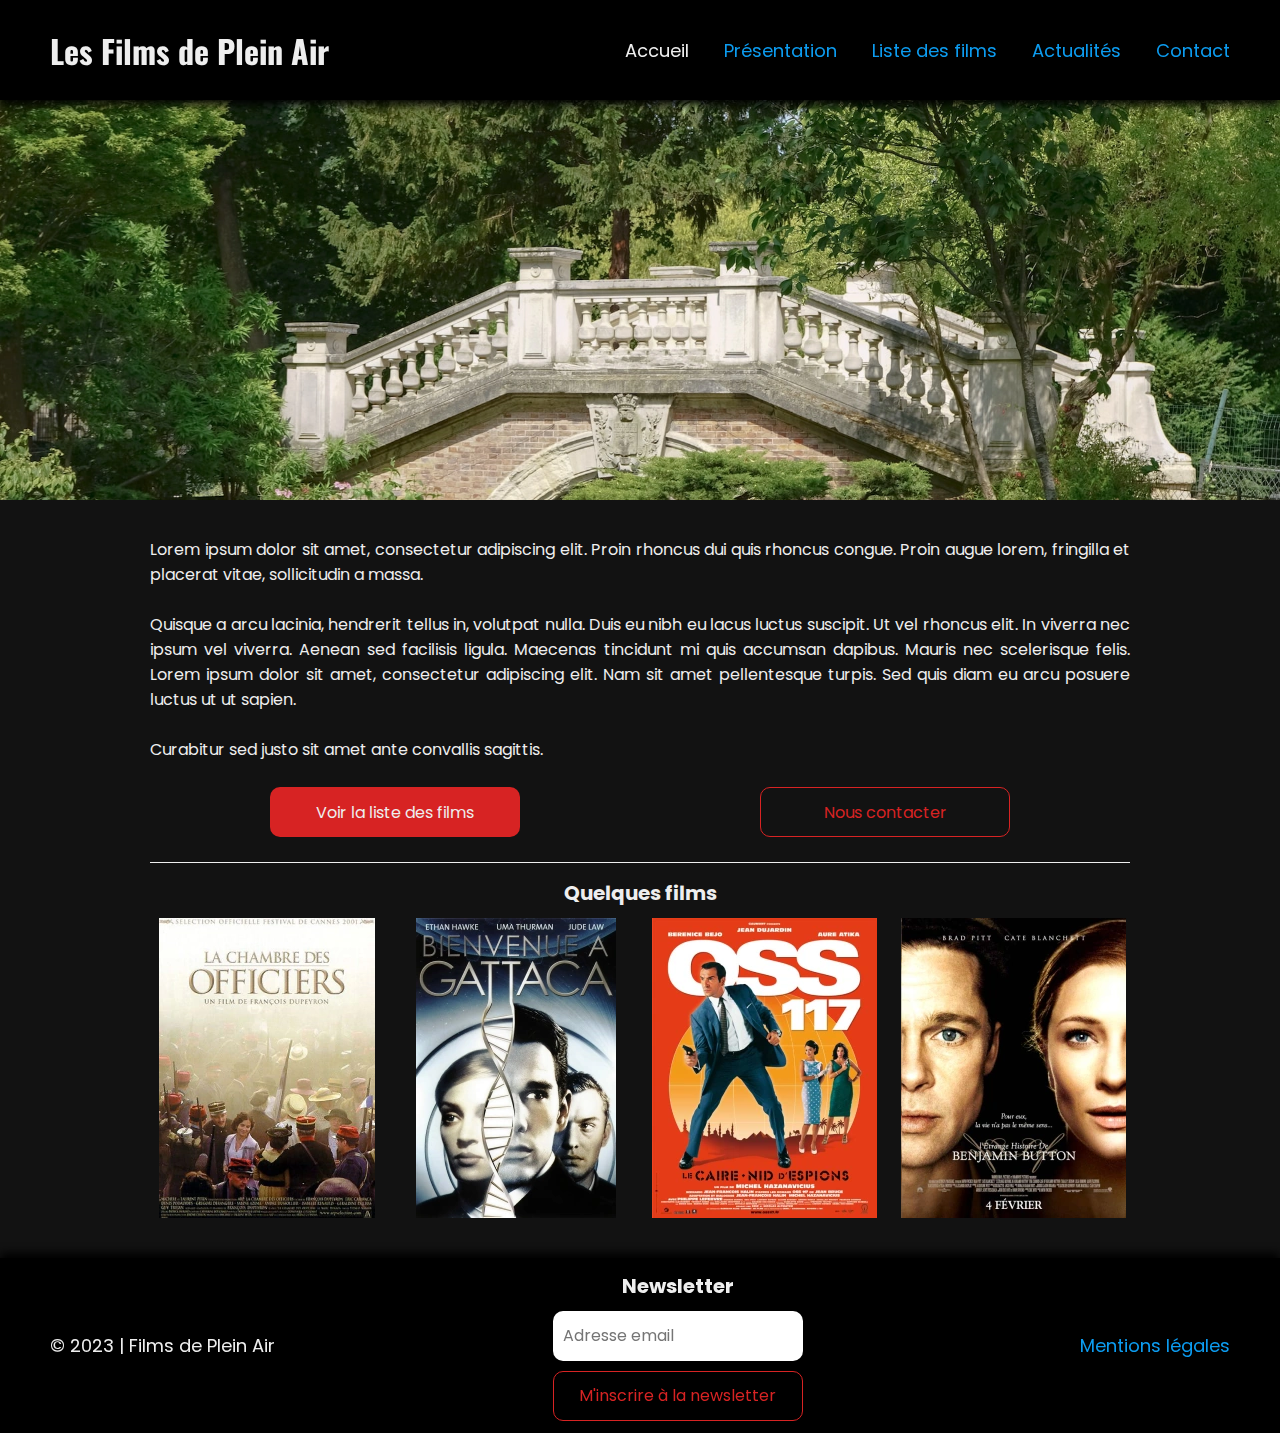
<file: index.html>
<!DOCTYPE html>
<html lang="fr">
<head>
    <meta charset="UTF-8">
    <meta content="IE=edge" http-equiv="X-UA-Compatible">
    <meta content="width=device-width, initial-scale=1.0" name="viewport">
    <title>Les Films de Plein Air</title>
    <link href="./assets/css/style.css" rel="stylesheet">
</head>
<body>
    <header class="header">
        <h1 class="header__title">Les Films de Plein Air</h1>
        <span class="mobile__menu--open">☰</span>
        <nav class="menu">
            <ul class="menu__list">
                <li class="menu__item">
                    <a class="link link--active menu__link" href="./index.html">Accueil</a>
                </li>
                <li class="menu__item">
                    <a class="link menu__link" href="./presentation.html">Présentation</a>
                </li>
                <li class="menu__item">
                    <a class="link menu__link" href="./liste-des-films.html">Liste des films</a>
                </li>
                <li class="menu__item">
                    <a class="link menu__link" href="./actualites.html">Actualités</a>
                </li>
                <li class="menu__item">
                    <a class="link menu__link" href="./contact.html">Contact</a>
                </li>
            </ul>
        </nav>
    </header>

    <main class="main">
        <img alt="Bannière du site" class="home__banner" loading="lazy" src="./assets/img/home/banner.webp">
        <div class="container">
            <p class="text__paragraph">
                Lorem ipsum dolor sit amet, consectetur adipiscing elit. Proin rhoncus dui quis rhoncus congue. Proin augue lorem, fringilla et placerat vitae, sollicitudin a massa. 
                    <br><br>
                Quisque a arcu lacinia, hendrerit tellus in, volutpat nulla. Duis eu nibh eu lacus luctus suscipit. Ut vel rhoncus elit. In viverra nec ipsum vel viverra. Aenean sed facilisis ligula. Maecenas tincidunt mi quis accumsan dapibus. Mauris nec scelerisque felis. Lorem ipsum dolor sit amet, consectetur adipiscing elit. Nam sit amet pellentesque turpis. Sed quis diam eu arcu posuere luctus ut ut sapien. 
                    <br><br>
                Curabitur sed justo sit amet ante convallis sagittis.
            </p>
            <div class="buttons__list">
                <a class="button" href="./liste-des-films.html">Voir la liste des films</a>
                <a class="button button--secondary" href="./contact.html">Nous contacter</a>
            </div>

            <span class="divider"></span>

            <span class="text__category">Quelques films</span>
            <div class="movies__list">
                <img alt="Poster de film" class="movie__poster" loading="lazy" src="./assets/img/movies/chambre_officiers.webp">
                <img alt="Poster de film" class="movie__poster" loading="lazy" src="./assets/img/movies/gattaca.webp">
                <img alt="Poster de film" class="movie__poster" loading="lazy" src="./assets/img/movies/oss_117.webp">
                <img alt="Poster de film" class="movie__poster" loading="lazy" src="./assets/img/movies/benjamin_button.webp">
            </div>
        </div>
    </main>

    <footer class="footer">
        <span class="footer__copyright">© 2023 | Films de Plein Air</span>
        <form action="#" class="form__newsletter" method="post">
            <span class="text__category">Newsletter</span>
            <input class="form__field" name="newsletter__email" placeholder="Adresse email" type="email">
            <button class="button button--secondary" type="submit">M'inscrire à la newsletter</button>
        </form>
        <a class="footer__link link" href="./mentions-legales.html">Mentions légales</a>
    </footer>
</body>
</html>
</file>
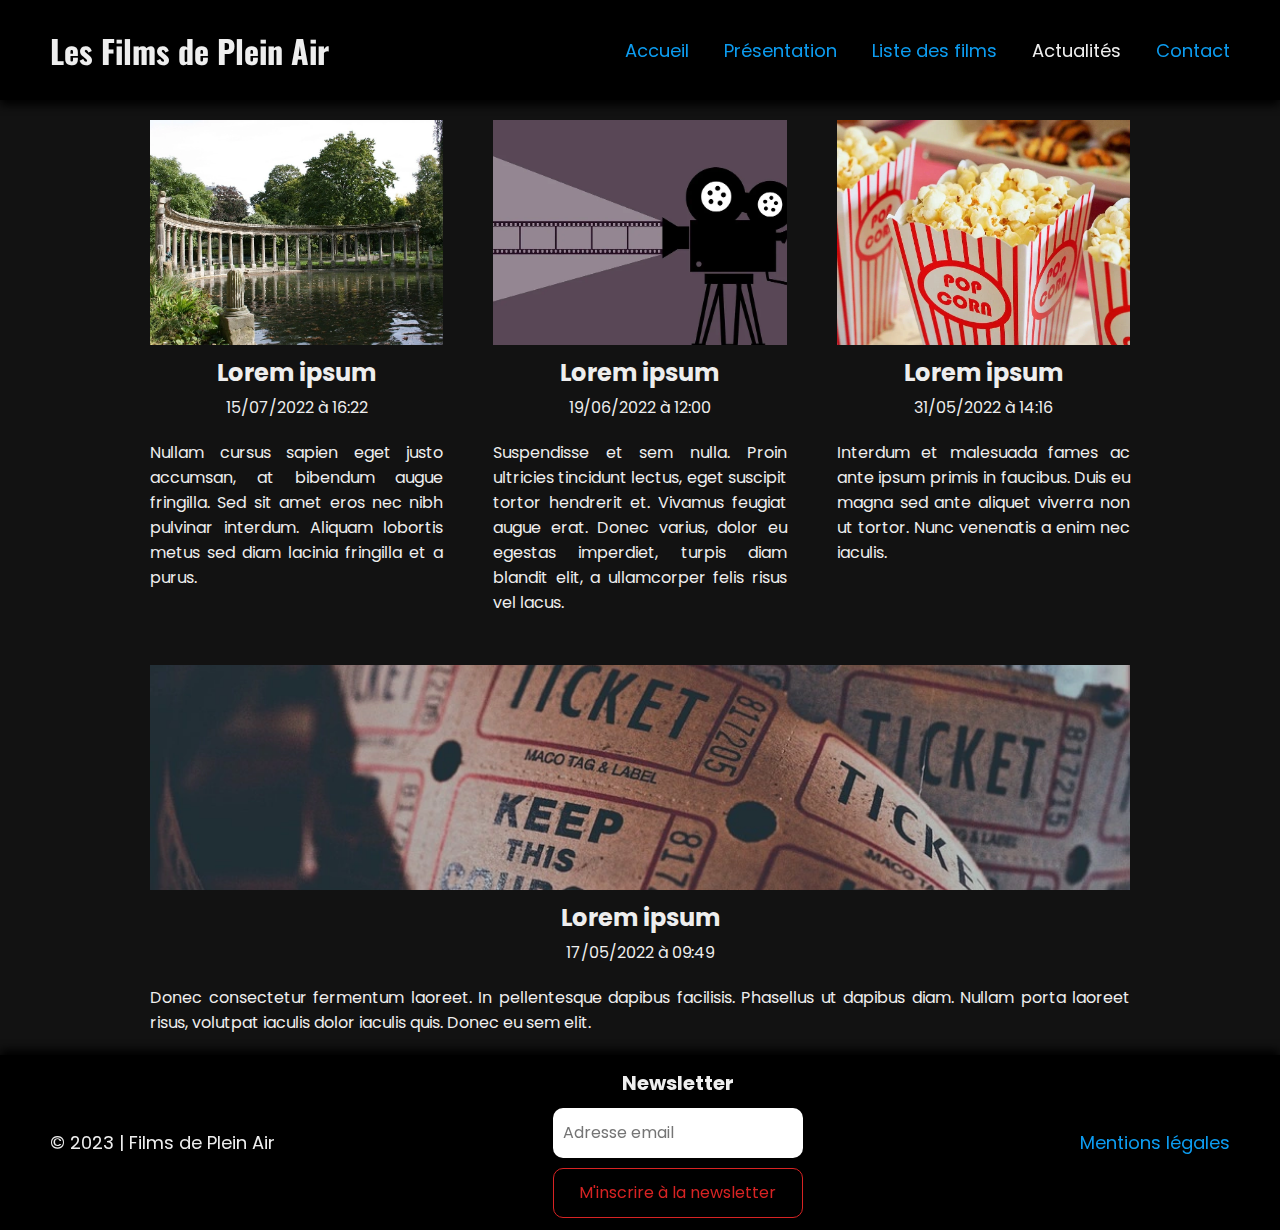
<file: actualites.html>
<!DOCTYPE html>
<html lang="fr">
<head>
    <meta charset="UTF-8">
    <meta content="IE=edge" http-equiv="X-UA-Compatible">
    <meta content="width=device-width, initial-scale=1.0" name="viewport">
    <title>Les Films de Plein Air - Actualités</title>
    <link href="./assets/css/style.css" rel="stylesheet">
</head>
<body>
    <header class="header">
        <h1 class="header__title">Les Films de Plein Air</h1>
        <span class="mobile__menu--open">☰</span>
        <nav class="menu">
            <ul class="menu__list">
                <li class="menu__item">
                    <a class="link menu__link" href="./index.html">Accueil</a>
                </li>
                <li class="menu__item">
                    <a class="link menu__link" href="./presentation.html">Présentation</a>
                </li>
                <li class="menu__item">
                    <a class="link menu__link" href="./liste-des-films.html">Liste des films</a>
                </li>
                <li class="menu__item">
                    <a class="link link--active menu__link" href="./actualites.html">Actualités</a>
                </li>
                <li class="menu__item">
                    <a class="link menu__link" href="./contact.html">Contact</a>
                </li>
            </ul>
        </nav>
    </header>

    <main class="main">
        <div class="container">
            <div class="list-articles">
                <article class="article">
                    <img alt="Illustration de l'article" class="article__image" loading="lazy" src="./assets/img/articles/parc_monceau.webp">
                    <h2 class="article__title">Lorem ipsum</h2>
                    <span class="article__date">15/07/2022 à 16:22</span>
                    <p class="article__description">
                        Nullam cursus sapien eget justo accumsan, at bibendum augue fringilla. Sed sit amet eros nec nibh pulvinar interdum. Aliquam lobortis metus sed diam lacinia fringilla et a purus.
                    </p>
                </article>
                <article class="article">
                    <img alt="Illustration de l'article" class="article__image" loading="lazy" src="./assets/img/articles/camera.webp">
                    <h2 class="article__title">Lorem ipsum</h2>
                    <span class="article__date">19/06/2022 à 12:00</span>
                    <p class="article__description">
                        Suspendisse et sem nulla. Proin ultricies tincidunt lectus, eget suscipit tortor hendrerit et. Vivamus feugiat augue erat. Donec varius, dolor eu egestas imperdiet, turpis diam blandit elit, a ullamcorper felis risus vel lacus.
                    </p>
                </article>
                <article class="article">
                    <img alt="Illustration de l'article" class="article__image" loading="lazy" src="./assets/img/articles/popcorn.webp">
                    <h2 class="article__title">Lorem ipsum</h2>
                    <span class="article__date">31/05/2022 à 14:16</span>
                    <p class="article__description">
                        Interdum et malesuada fames ac ante ipsum primis in faucibus. Duis eu magna sed ante aliquet viverra non ut tortor. Nunc venenatis a enim nec iaculis.
                    </p>
                </article>
                <article class="article">
                    <img alt="Illustration de l'article" class="article__image" loading="lazy" src="./assets/img/articles/tickets.webp">
                    <h2 class="article__title">Lorem ipsum</h2>
                    <span class="article__date">17/05/2022 à 09:49</span>
                    <p class="article__description">
                        Donec consectetur fermentum laoreet. In pellentesque dapibus facilisis. Phasellus ut dapibus diam. Nullam porta laoreet risus, volutpat iaculis dolor iaculis quis. Donec eu sem elit.
                    </p>
                </article>
            </div>
        </div>
    </main>

    <footer class="footer">
        <span class="footer__copyright">© 2023 | Films de Plein Air</span>
        <form action="#" class="form__newsletter" method="post">
            <span class="text__category">Newsletter</span>
            <input class="form__field" name="newsletter__email" placeholder="Adresse email" type="email">
            <button class="button button--secondary" type="submit">M'inscrire à la newsletter</button>
        </form>
        <a class="footer__link link" href="./mentions-legales.html">Mentions légales</a>
    </footer>
</body>
</html>
</file>
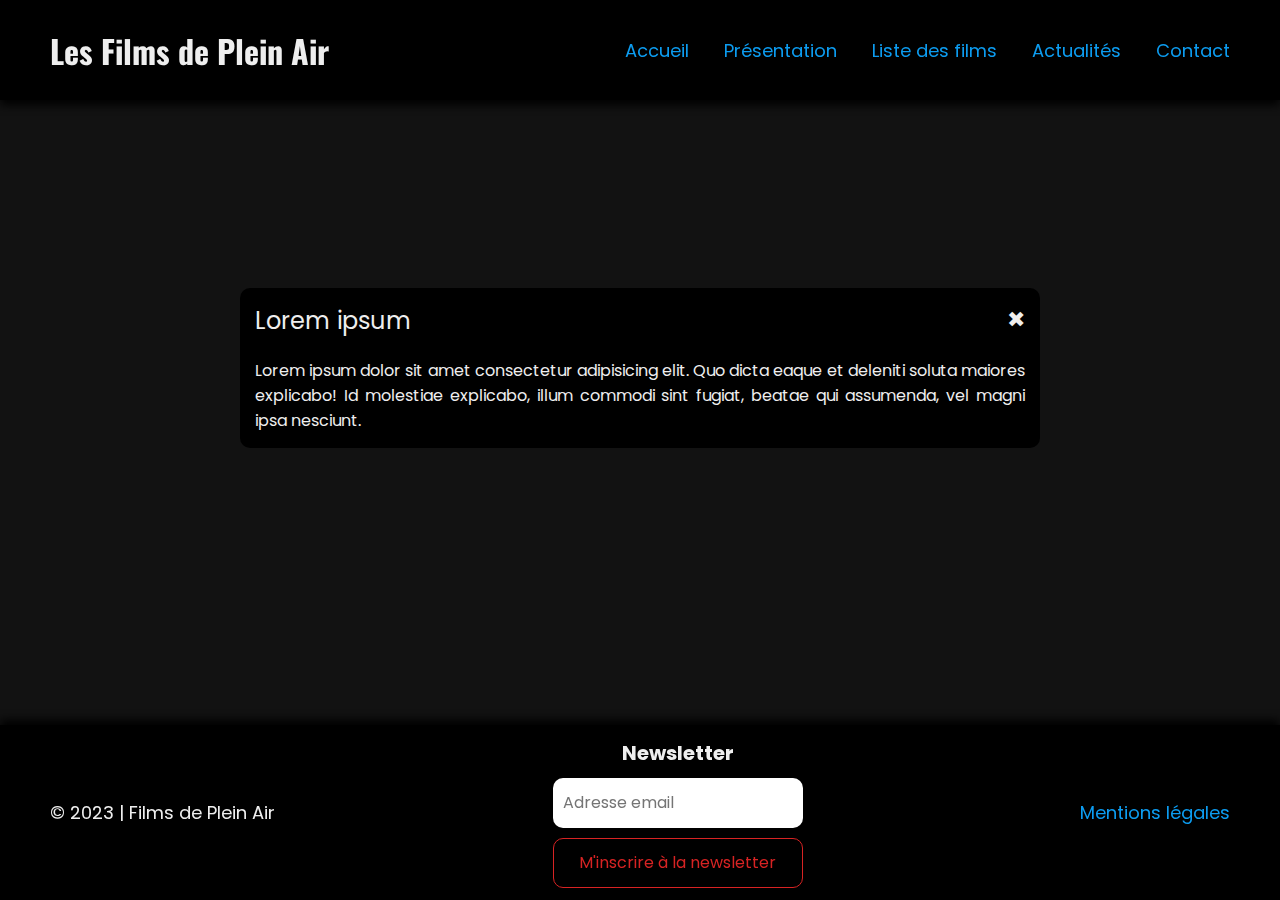
<file: confirmation.html>
<!DOCTYPE html>
<html lang="fr">
<head>
    <meta charset="UTF-8">
    <meta content="IE=edge" http-equiv="X-UA-Compatible">
    <meta content="width=device-width, initial-scale=1.0" name="viewport">
    <title>Les Films de Plein Air - Confirmation</title>
    <link href="./assets/css/style.css" rel="stylesheet">
</head>
<body>
    <header class="header">
        <h1 class="header__title">Les Films de Plein Air</h1>
        <span class="mobile__menu--open">☰</span>
        <nav class="menu">
            <ul class="menu__list">
                <li class="menu__item">
                    <a class="link menu__link" href="./index.html">Accueil</a>
                </li>
                <li class="menu__item">
                    <a class="link menu__link" href="./presentation.html">Présentation</a>
                </li>
                <li class="menu__item">
                    <a class="link menu__link" href="./liste-des-films.html">Liste des films</a>
                </li>
                <li class="menu__item">
                    <a class="link menu__link" href="./actualites.html">Actualités</a>
                </li>
                <li class="menu__item">
                    <a class="link menu__link" href="./contact.html">Contact</a>
                </li>
            </ul>
        </nav>
    </header>

    <main class="main">
        <div class="container popup">
            <div class="popup__content">
                <div class="popup__header">
                    <span class="popup__close">✖</span>
                    <span class="popup__title">Lorem ipsum</span>
                </div>
                <p class="popup__description">
                    Lorem ipsum dolor sit amet consectetur adipisicing elit. Quo dicta eaque et deleniti soluta maiores explicabo! Id molestiae explicabo, illum commodi sint fugiat, beatae qui assumenda, vel magni ipsa nesciunt.
                </p>
            </div>
        </div>
    </main>

    <footer class="footer">
        <span class="footer__copyright">© 2023 | Films de Plein Air</span>
        <form action="#" class="form__newsletter" method="post">
            <span class="text__category">Newsletter</span>
            <input class="form__field" name="newsletter__email" placeholder="Adresse email" type="email">
            <button class="button button--secondary" type="submit">M'inscrire à la newsletter</button>
        </form>
        <a class="footer__link link" href="./mentions-legales.html">Mentions légales</a>
    </footer>
</body>
</html>
</file>
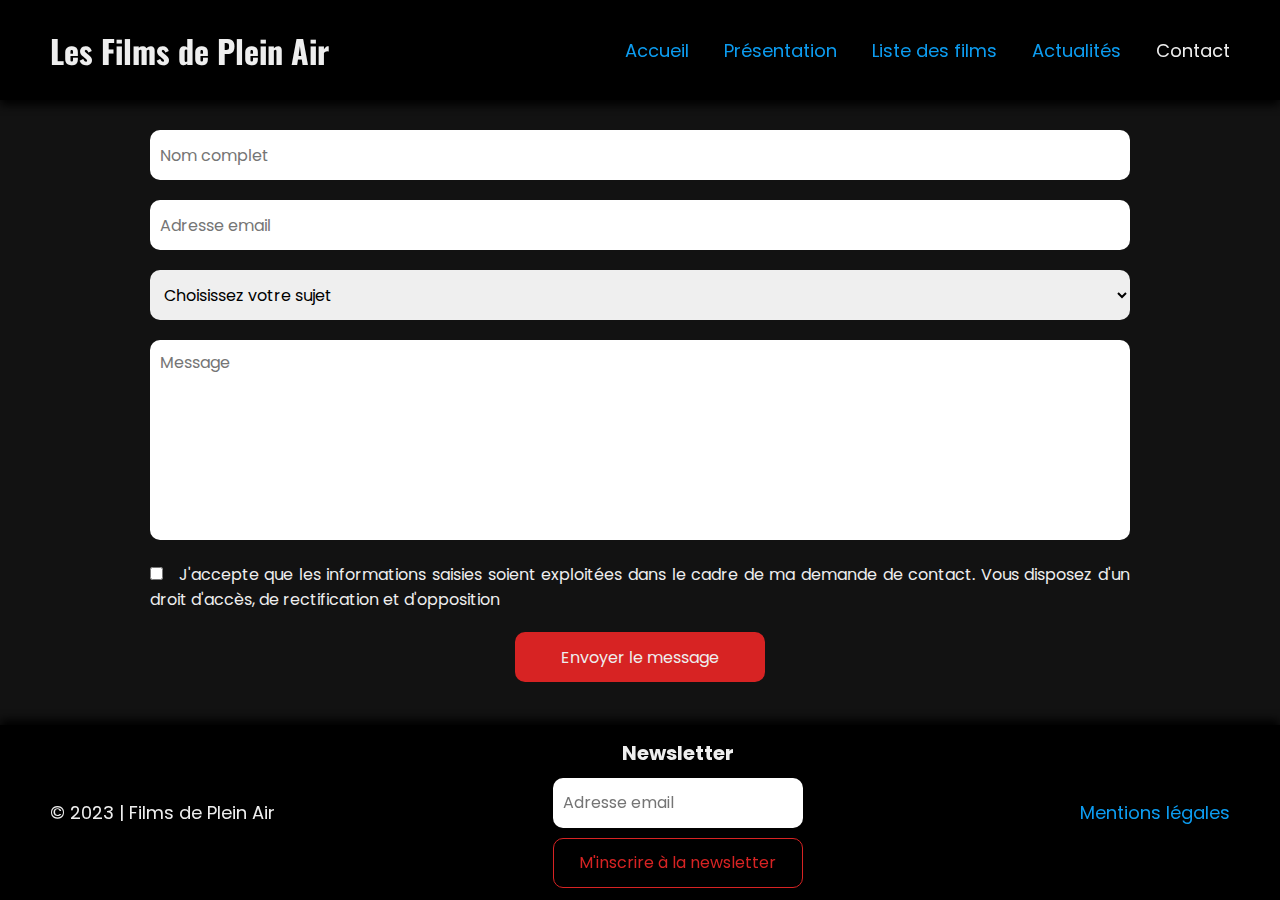
<file: contact.html>
<!DOCTYPE html>
<html lang="fr">
<head>
    <meta charset="UTF-8">
    <meta content="IE=edge" http-equiv="X-UA-Compatible">
    <meta content="width=device-width, initial-scale=1.0" name="viewport">
    <title>Les Films de Plein Air - Contact</title>
    <link href="./assets/css/style.css" rel="stylesheet">
</head>
<body>
    <header class="header">
        <h1 class="header__title">Les Films de Plein Air</h1>
        <span class="mobile__menu--open">☰</span>
        <nav class="menu">
            <ul class="menu__list">
                <li class="menu__item">
                    <a class="link menu__link" href="./index.html">Accueil</a>
                </li>
                <li class="menu__item">
                    <a class="link menu__link" href="./presentation.html">Présentation</a>
                </li>
                <li class="menu__item">
                    <a class="link menu__link" href="./liste-des-films.html">Liste des films</a>
                </li>
                <li class="menu__item">
                    <a class="link menu__link" href="./actualites.html">Actualités</a>
                </li>
                <li class="menu__item">
                    <a class="link link--active menu__link" href="./contact.html">Contact</a>
                </li>
            </ul>
        </nav>
    </header>

    <main class="main">
        <div class="container">
            <form action="#" class="form__contact" method="post">
                <input class="form__field" name="contact__name" placeholder="Nom complet" type="text">

                <input class="form__field" name="contact__email" placeholder="Adresse email" type="email">

                <select class="form__field" name="contact__subject">
                    <option disabled selected>Choisissez votre sujet</option>
                    <option>Renseignements</option>
                    <option>Problèmes</option>
                    <option>Autre</option>
                </select>

                <textarea class="form__field" name="contact__message" placeholder="Message"></textarea>
                
                <div class="form__agree">
                    <input class="form__field" id="contact__checkbox" name="contact__checkbox" type="checkbox">
                    <label for="contact__checkbox">
                        J'accepte que les informations saisies soient exploitées dans le cadre de ma demande de contact. 
                        Vous disposez d'un droit d'accès, de rectification et d'opposition
                    </label>
                </div>

                <button class="button" type="submit">Envoyer le message</button>
            </form>
        </div>
    </main>

    <footer class="footer">
        <span class="footer__copyright">© 2023 | Films de Plein Air</span>
        <form action="#" class="form__newsletter" method="post">
            <span class="text__category">Newsletter</span>
            <input class="form__field" name="newsletter__email" placeholder="Adresse email" type="email">
            <button class="button button--secondary" type="submit">M'inscrire à la newsletter</button>
        </form>
        <a class="footer__link link" href="./mentions-legales.html">Mentions légales</a>
    </footer>
</body>
</html>
</file>
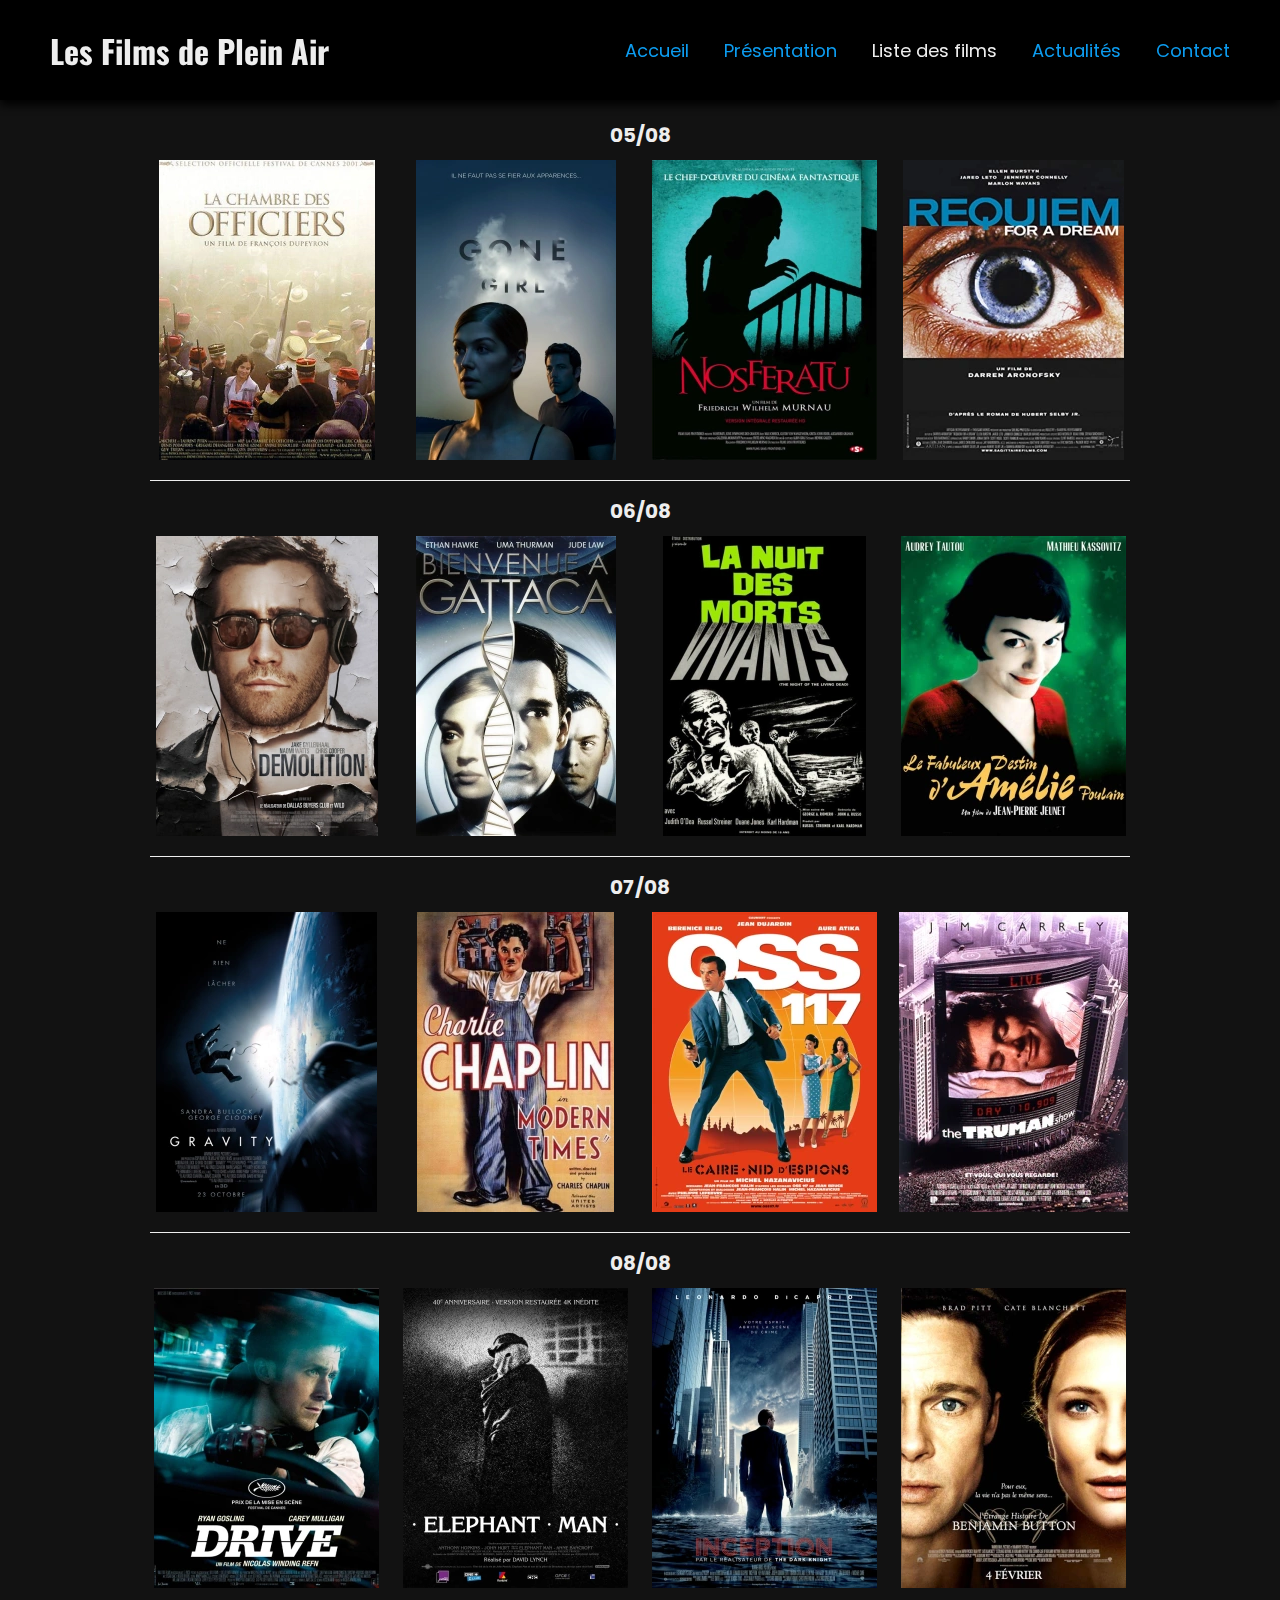
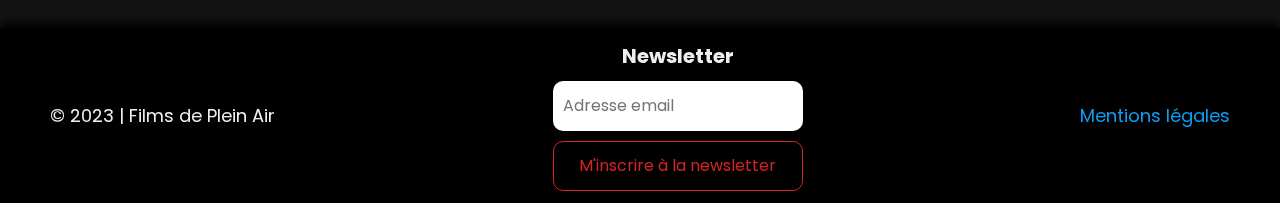
<file: liste-des-films.html>
<!DOCTYPE html>
<html lang="fr">
<head>
    <meta charset="UTF-8">
    <meta content="IE=edge" http-equiv="X-UA-Compatible">
    <meta content="width=device-width, initial-scale=1.0" name="viewport">
    <title>Les Films de Plein Air - Liste des films</title>
    <link href="./assets/css/style.css" rel="stylesheet">
</head>
<body>
    <header class="header">
        <h1 class="header__title">Les Films de Plein Air</h1>
        <span class="mobile__menu--open">☰</span>
        <nav class="menu">
            <ul class="menu__list">
                <li class="menu__item">
                    <a class="link menu__link" href="./index.html">Accueil</a>
                </li>
                <li class="menu__item">
                    <a class="link menu__link" href="./presentation.html">Présentation</a>
                </li>
                <li class="menu__item">
                    <a class="link link--active menu__link" href="./liste-des-films.html">Liste des films</a>
                </li>
                <li class="menu__item">
                    <a class="link menu__link" href="./actualites.html">Actualités</a>
                </li>
                <li class="menu__item">
                    <a class="link menu__link" href="./contact.html">Contact</a>
                </li>
            </ul>
        </nav>
    </header>

    <main class="main">
        <div class="container">
            <span class="text__category">05/08</span>
            <div class="movies__list">
                <img alt="Poster de film" class="movie__poster" loading="lazy" src="./assets/img/movies/chambre_officiers.webp">
                <img alt="Poster de film" class="movie__poster" loading="lazy" src="./assets/img/movies/gone_girl.webp">
                <img alt="Poster de film" class="movie__poster" loading="lazy" src="./assets/img/movies/nosferatu.webp">
                <img alt="Poster de film" class="movie__poster" loading="lazy" src="./assets/img/movies/requiem_for_a_dream.webp">
            </div>

            <div class="divider"></div>

            <span class="text__category">06/08</span>
            <div class="movies__list">
                <img alt="Poster de film" class="movie__poster" loading="lazy" src="./assets/img/movies/demolition.webp">
                <img alt="Poster de film" class="movie__poster" loading="lazy" src="./assets/img/movies/gattaca.webp">
                <img alt="Poster de film" class="movie__poster" loading="lazy" src="./assets/img/movies/nuit_morts_vivants.webp">
                <img alt="Poster de film" class="movie__poster" loading="lazy" src="./assets/img/movies/amelie_poulain.webp">
            </div>

            <div class="divider"></div>

            <span class="text__category">07/08</span>
            <div class="movies__list">
                <img alt="Poster de film" class="movie__poster" loading="lazy" src="./assets/img/movies/gravity.webp">
                <img alt="Poster de film" class="movie__poster" loading="lazy" src="./assets/img/movies/temps_modernes.webp">
                <img alt="Poster de film" class="movie__poster" loading="lazy" src="./assets/img/movies/oss_117.webp">
                <img alt="Poster de film" class="movie__poster" loading="lazy" src="./assets/img/movies/truman_show.webp">
            </div>

            <div class="divider"></div>

            <span class="text__category">08/08</span>
            <div class="movies__list">
                <img alt="Poster de film" class="movie__poster" loading="lazy" src="./assets/img/movies/drive.webp">
                <img alt="Poster de film" class="movie__poster" loading="lazy" src="./assets/img/movies/elephant_man.webp">
                <img alt="Poster de film" class="movie__poster" loading="lazy" src="./assets/img/movies/inception.webp">
                <img alt="Poster de film" class="movie__poster" loading="lazy" src="./assets/img/movies/benjamin_button.webp">
            </div>
        </div>
    </main>

    <footer class="footer">
        <span class="footer__copyright">© 2023 | Films de Plein Air</span>
        <form action="#" class="form__newsletter" method="post">
            <span class="text__category">Newsletter</span>
            <input class="form__field" name="newsletter__email" placeholder="Adresse email" type="email">
            <button class="button button--secondary" type="submit">M'inscrire à la newsletter</button>
        </form>
        <a class="footer__link link" href="./mentions-legales.html">Mentions légales</a>
    </footer>
</body>
</html>
</file>
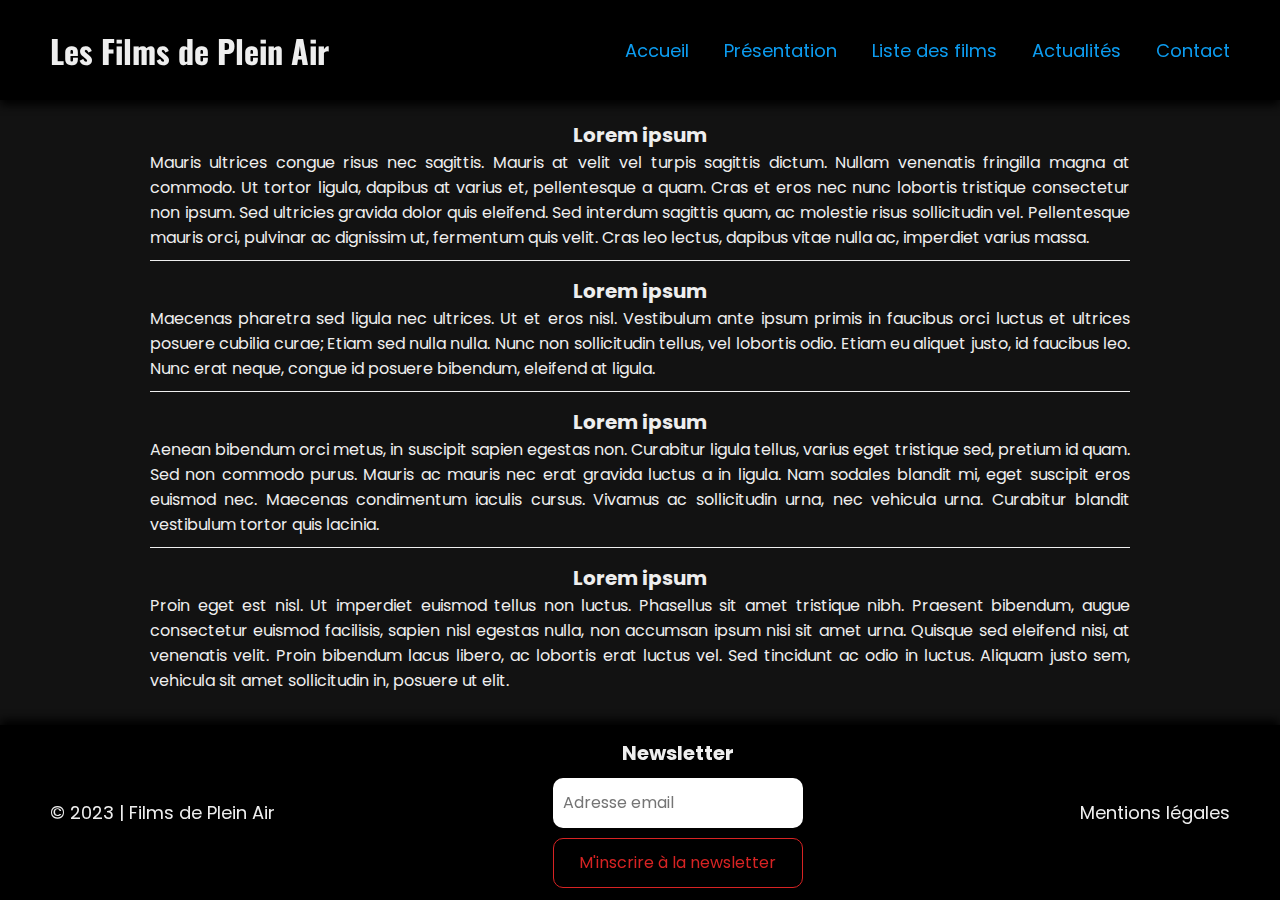
<file: mentions-legales.html>
<!DOCTYPE html>
<html lang="fr">
<head>
    <meta charset="UTF-8">
    <meta content="IE=edge" http-equiv="X-UA-Compatible">
    <meta content="width=device-width, initial-scale=1.0" name="viewport">
    <title>Les Films de Plein Air - Mentions légales</title>
    <link href="./assets/css/style.css" rel="stylesheet">
</head>
<body>
    <header class="header">
        <h1 class="header__title">Les Films de Plein Air</h1>
        <span class="mobile__menu--open">☰</span>
        <nav class="menu">
            <ul class="menu__list">
                <li class="menu__item">
                    <a class="link menu__link" href="./index.html">Accueil</a>
                </li>
                <li class="menu__item">
                    <a class="link menu__link" href="./presentation.html">Présentation</a>
                </li>
                <li class="menu__item">
                    <a class="link menu__link" href="./liste-des-films.html">Liste des films</a>
                </li>
                <li class="menu__item">
                    <a class="link menu__link" href="./actualites.html">Actualités</a>
                </li>
                <li class="menu__item">
                    <a class="link menu__link" href="./contact.html">Contact</a>
                </li>
            </ul>
        </nav>
    </header>

    <main class="main">
        <div class="container">
            <span class="text__category">Lorem ipsum</span>
            <p class="text__paragraph">
                Mauris ultrices congue risus nec sagittis. Mauris at velit vel turpis sagittis dictum. Nullam venenatis fringilla magna at commodo. Ut tortor ligula, dapibus at varius et, pellentesque a quam. Cras et eros nec nunc lobortis tristique consectetur non ipsum. Sed ultricies gravida dolor quis eleifend. Sed interdum sagittis quam, ac molestie risus sollicitudin vel. Pellentesque mauris orci, pulvinar ac dignissim ut, fermentum quis velit. Cras leo lectus, dapibus vitae nulla ac, imperdiet varius massa.
            </p>

            <div class="divider"></div>

            <span class="text__category">Lorem ipsum</span>
            <p class="text__paragraph">
                Maecenas pharetra sed ligula nec ultrices. Ut et eros nisl. Vestibulum ante ipsum primis in faucibus orci luctus et ultrices posuere cubilia curae; Etiam sed nulla nulla. Nunc non sollicitudin tellus, vel lobortis odio. Etiam eu aliquet justo, id faucibus leo. Nunc erat neque, congue id posuere bibendum, eleifend at ligula.
            </p>

            <div class="divider"></div>

            <span class="text__category">Lorem ipsum</span>
            <p class="text__paragraph">
                Aenean bibendum orci metus, in suscipit sapien egestas non. Curabitur ligula tellus, varius eget tristique sed, pretium id quam. Sed non commodo purus. Mauris ac mauris nec erat gravida luctus a in ligula. Nam sodales blandit mi, eget suscipit eros euismod nec. Maecenas condimentum iaculis cursus. Vivamus ac sollicitudin urna, nec vehicula urna. Curabitur blandit vestibulum tortor quis lacinia.
            </p>

            <div class="divider"></div>

            <span class="text__category">Lorem ipsum</span>
            <p class="text__paragraph">
                Proin eget est nisl. Ut imperdiet euismod tellus non luctus. Phasellus sit amet tristique nibh. Praesent bibendum, augue consectetur euismod facilisis, sapien nisl egestas nulla, non accumsan ipsum nisi sit amet urna. Quisque sed eleifend nisi, at venenatis velit. Proin bibendum lacus libero, ac lobortis erat luctus vel. Sed tincidunt ac odio in luctus. Aliquam justo sem, vehicula sit amet sollicitudin in, posuere ut elit.
            </p>
        </div>
    </main>

    <footer class="footer">
        <span class="footer__copyright">© 2023 | Films de Plein Air</span>
        <form action="#" class="form__newsletter" method="post">
            <span class="text__category">Newsletter</span>
            <input class="form__field" name="newsletter__email" placeholder="Adresse email" type="email">
            <button class="button button--secondary" type="submit">M'inscrire à la newsletter</button>
        </form>
        <a class="footer__link link link--active" href="./mentions-legales.html">Mentions légales</a>
    </footer>
</body>
</html>
</file>
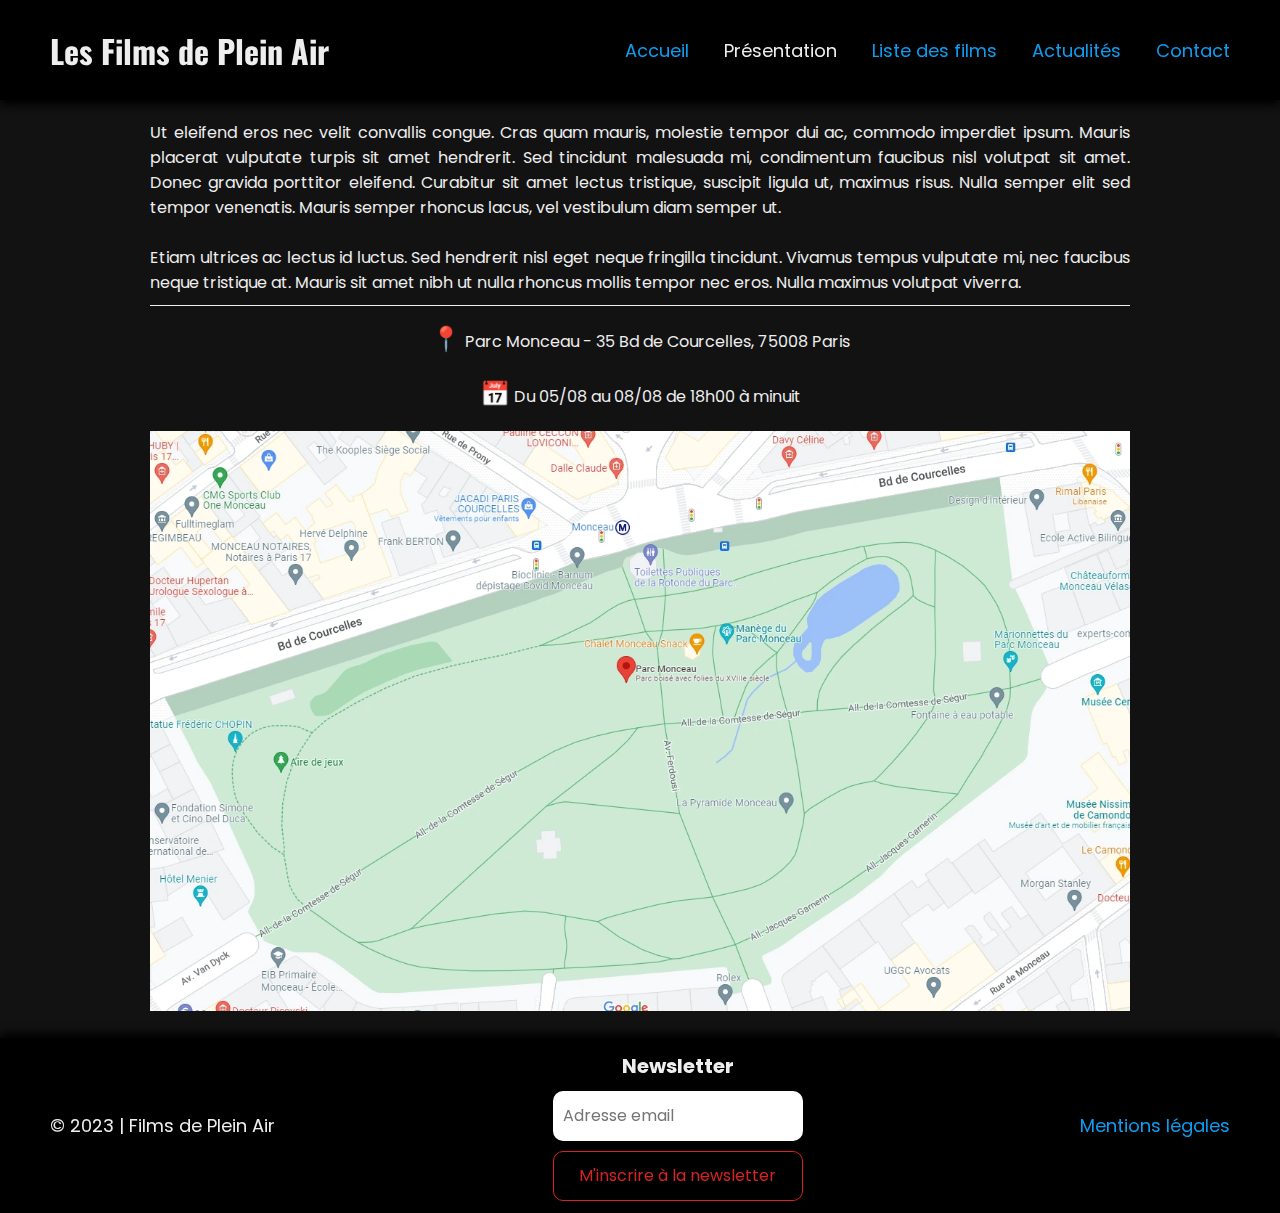
<file: presentation.html>
<!DOCTYPE html>
<html lang="fr">
<head>
    <meta charset="UTF-8">
    <meta content="IE=edge" http-equiv="X-UA-Compatible">
    <meta content="width=device-width, initial-scale=1.0" name="viewport">
    <title>Les Films de Plein Air - Présentation</title>
    <link href="./assets/css/style.css" rel="stylesheet">
</head>
<body>
    <header class="header">
        <h1 class="header__title">Les Films de Plein Air</h1>
        <span class="mobile__menu--open">☰</span>
        <nav class="menu">
            <ul class="menu__list">
                <li class="menu__item">
                    <a class="link menu__link" href="./index.html">Accueil</a>
                </li>
                <li class="menu__item">
                    <a class="link link--active menu__link" href="./presentation.html">Présentation</a>
                </li>
                <li class="menu__item">
                    <a class="link menu__link" href="./liste-des-films.html">Liste des films</a>
                </li>
                <li class="menu__item">
                    <a class="link menu__link" href="./actualites.html">Actualités</a>
                </li>
                <li class="menu__item">
                    <a class="link menu__link" href="./contact.html">Contact</a>
                </li>
            </ul>
        </nav>
    </header>

    <main class="main">
        <div class="container">
            <p class="text__paragraph">
                Ut eleifend eros nec velit convallis congue. Cras quam mauris, molestie tempor dui ac, commodo imperdiet ipsum. Mauris placerat vulputate turpis sit amet hendrerit. Sed tincidunt malesuada mi, condimentum faucibus nisl volutpat sit amet. Donec gravida porttitor eleifend. Curabitur sit amet lectus tristique, suscipit ligula ut, maximus risus. Nulla semper elit sed tempor venenatis. Mauris semper rhoncus lacus, vel vestibulum diam semper ut.
                    <br><br>
                Etiam ultrices ac lectus id luctus. Sed hendrerit nisl eget neque fringilla tincidunt. Vivamus tempus vulputate mi, nec faucibus neque tristique at. Mauris sit amet nibh ut nulla rhoncus mollis tempor nec eros. Nulla maximus volutpat viverra.
            </p>

            <span class="divider"></span>

            <span class="presentation__information">
                <span class="presentation__information--icon">📍</span>
                Parc Monceau - 35 Bd de Courcelles, 75008 Paris
            </span>
            <span class="presentation__information">
                <span class="presentation__information--icon">📅</span> 
                Du 05/08 au 08/08 de 18h00 à minuit
            </span>

            <img alt="Localisation" class="presentation__map" loading="lazy" src="./assets/img/map/localisation.webp">
        </div>
    </main>

    <footer class="footer">
        <span class="footer__copyright">© 2023 | Films de Plein Air</span>
        <form action="#" class="form__newsletter" method="post">
            <span class="text__category">Newsletter</span>
            <input class="form__field" name="newsletter__email" placeholder="Adresse email" type="email">
            <button class="button button--secondary" type="submit">M'inscrire à la newsletter</button>
        </form>
        <a class="footer__link link" href="./mentions-legales.html">Mentions légales</a>
    </footer>
</body>
</html>
</file>
<file: assets/css/style.css>
/** Base **/
/* Fonts */
@font-face {
    font-family: "Oswald";
    font-style: normal;
    font-weight: 400;
    src: local(""),
        url("../fonts/oswald/oswald-v49-latin-regular.woff2") format("woff2");
}

@font-face {
    font-family: "Oswald";
    font-style: normal;
    font-weight: 500;
    src: local(""),
        url("../fonts/oswald/oswald-v49-latin-500.woff2") format("woff2");
}

@font-face {
    font-family: "Oswald";
    font-style: normal;
    font-weight: 600;
    src: local(""),
        url("../fonts/oswald/oswald-v49-latin-600.woff2") format("woff2");
}

@font-face {
    font-family: "Oswald";
    font-style: normal;
    font-weight: 700;
    src: local(""),
        url("../fonts/oswald/oswald-v49-latin-700.woff2") format("woff2");
}

@font-face {
    font-family: "Poppins";
    font-style: normal;
    font-weight: 100;
    src: local(""),
        url("../fonts/poppins/poppins-v20-latin-100.woff2") format("woff2");
}

@font-face {
    font-family: "Poppins";
    font-style: italic;
    font-weight: 100;
    src: local(""),
        url("../fonts/poppins/poppins-v20-latin-100italic.woff2") format("woff2");
}

@font-face {
    font-family: "Poppins";
    font-style: normal;
    font-weight: 200;
    src: local(""),
        url("../fonts/poppins/poppins-v20-latin-200.woff2") format("woff2");
}

@font-face {
    font-family: "Poppins";
    font-style: italic;
    font-weight: 200;
    src: local(""),
        url("../fonts/poppins/poppins-v20-latin-200italic.woff2") format("woff2");
}

@font-face {
    font-family: "Poppins";
    font-style: normal;
    font-weight: 300;
    src: local(""),
        url("../fonts/poppins/poppins-v20-latin-300.woff2") format("woff2");
}

@font-face {
    font-family: "Poppins";
    font-style: italic;
    font-weight: 300;
    src: local(""),
        url("../fonts/poppins/poppins-v20-latin-300italic.woff2") format("woff2");
}

@font-face {
    font-family: "Poppins";
    font-style: normal;
    font-weight: 400;
    src: local(""),
        url("../fonts/poppins/poppins-v20-latin-regular.woff2") format("woff2");
}

@font-face {
    font-family: "Poppins";
    font-style: italic;
    font-weight: 400;
    src: local(""),
        url("../fonts/poppins/poppins-v20-latin-italic.woff2") format("woff2");
}

@font-face {
    font-family: "Poppins";
    font-style: normal;
    font-weight: 500;
    src: local(""),
        url("../fonts/poppins/poppins-v20-latin-500.woff2") format("woff2");

}

@font-face {
    font-family: "Poppins";
    font-style: italic;
    font-weight: 500;
    src: local(""),
        url("../fonts/poppins/poppins-v20-latin-500italic.woff2") format("woff2");
}

@font-face {
    font-family: "Poppins";
    font-style: normal;
    font-weight: 600;
    src: local(""),
        url("../fonts/poppins/poppins-v20-latin-600.woff2") format("woff2");
}

@font-face {
    font-family: "Poppins";
    font-style: italic;
    font-weight: 600;
    src: local(""),
        url("../fonts/poppins/poppins-v20-latin-600italic.woff2") format("woff2");
}

@font-face {
    font-family: "Poppins";
    font-style: normal;
    font-weight: 700;
    src: local(""),
        url("../fonts/poppins/poppins-v20-latin-700.woff2") format("woff2");
}

@font-face {
    font-family: "Poppins";
    font-style: normal;
    font-weight: 800;
    src: local(""),
        url("../fonts/poppins/poppins-v20-latin-800.woff2") format("woff2");
}

@font-face {
    font-family: "Poppins";
    font-style: italic;
    font-weight: 700;
    src: local(""),
        url("../fonts/poppins/poppins-v20-latin-700italic.woff2") format("woff2");
}

@font-face {
    font-family: "Poppins";
    font-style: italic;
    font-weight: 800;
    src: local(""),
        url("../fonts/poppins/poppins-v20-latin-800italic.woff2") format("woff2");
}

@font-face {
    font-family: "Poppins";
    font-style: normal;
    font-weight: 900;
    src: local(""),
        url("../fonts/poppins/poppins-v20-latin-900.woff2") format("woff2");
}

@font-face {
    font-family: "Poppins";
    font-style: italic;
    font-weight: 900;
    src: local(""),
        url("../fonts/poppins/poppins-v20-latin-900italic.woff2") format("woff2");
}

/* Reset */
*,
*::before,
*::after {
    box-sizing: border-box;
    font-family: "Poppins";
    margin: 0;
    padding: 0;
}

/* Variables */
:root {
    --black: #000000;
    --blue: #0C9CF0;
    --grey: #3A4750;
    --light-black: #121212;
    --red: #D72323;
    --white: #EEEEEE;
}


/** General **/
body {
    background-color: var(--light-black);
    color: var(--white);
    display: flex;
    flex-direction: column;
    min-height: 100vh;
}


/** Components **/
/* Articles */
.list-articles {
    display: flex;
    flex-direction: column;
    gap: 50px 0;
}

.article {
    display: flex;
    flex-direction: column;
}

.article__image {
    height: 225px;
    object-fit: cover;
    width: 100%;
}

.article__title {
    font-size: 24px;
    margin: 10px 0 5px 0;
}

.article__date {
    display: block;
    margin-bottom: 20px;
}

.article__description {
    text-align: justify;
}

/* Buttons */
.buttons__list {
    align-items: center;
    display: flex;
    flex-direction: column;
    gap: 20px 0;
    margin: 25px 0;
}

.button {
    align-items: center;
    background-color: var(--red);
    border: 1px solid transparent;
    border-radius: 10px;
    color: var(--white);
    display: flex;
    font-size: 16px;
    height: 50px;
    justify-content: center;
    margin: auto;
    text-decoration: none;
    transition: 0.5s;
    width: 250px;
}

.button:hover {
    background-color: var(--blue);
    cursor: pointer;
}

.button--secondary {
    background-color: transparent;
    border-color: var(--red);
    color: var(--red);
}

.button--secondary:hover {
    background-color: transparent;
    border-color: var(--blue);
    color: var(--blue);
}

/* Dividers */
.divider {
    background: var(--white);
    display: block;
    height: 1px;
    margin-bottom: 15px;
    width: 100%;
}

/* Form */
.form__field {
    border: none;
    border-radius: 10px;
    font-size: 16px;
    margin: 10px 0;
    min-height: 50px;
    padding: 10px;
    width: 100%;
}

.form__newsletter>.form__field {
    width: 250px;
}

textarea.form__field {
    min-height: 200px;
    resize: none;
}

input[type="checkbox"].form__field {
    margin: 10px 10px 0 0;
    min-height: unset;
    width: auto;
}

/* Links */
.link {
    color: var(--blue);
    font-size: 18px;
    text-decoration: none;
    transition: 0.5s;
}

.link:hover {
    color: var(--red);
}

.link--active {
    color: var(--white);
}

/* Movies */
.movies__list {
    align-items: center;
    display: flex;
    flex-direction: column;
    gap: 15px 0;
    margin: 10px 0 20px 0;
}

.movie__poster {
    height: 300px;
    object-fit: cover;
    width: 200px;
}

/* Popup */
.popup {
    display: flex;
    flex-direction: column;
    justify-content: center;
    min-height: calc(100vh - 116px - 269px);
}

.popup__content {
    background-color: var(--black);
    border-radius: 10px;
    margin: auto;
    max-width: 800px;
    padding: 15px;
    text-align: justify;
    width: 90%;
}

.popup__header {
    display: flex;
    flex-direction: row-reverse;
    justify-content: space-between;
    margin-bottom: 20px;
}

.popup__close {
    font-size: 22px;
    transition: 0.5s;
}

.popup__close:hover {
    color: var(--red);
    cursor: pointer;
}

.popup__title {
    display: block;
    font-size: 24px;
}

/* Text */
.text__paragraph {
    margin-bottom: 10px;
    text-align: justify;
}

.text__category {
    display: block;
    font-size: 20px;
    font-weight: bold;
}


/** Layouts **/
/* Header */
.header {
    align-items: center;
    background-color: var(--black);
    display: inline-flex;
    filter: drop-shadow(0px 5px 5px var(--black));
    flex-direction: column;
    gap: 20px 0;
    min-height: 100px;
    padding: 12.5px 25px;
    width: 100%;
}

.header__title {
    font-size: 24px;
    font-family: "Oswald";
}

/* Nav */
.mobile__menu--open {
    font-size: 24px;
}

.menu {
    display: none;
}

/* Main */
.main {
    flex: 1 0 auto;
    padding-bottom: 20px;
}

/* Container */
.container {
    margin: 0 20px;
    padding-top: 20px;
    text-align: center;
    width: calc(100% - 40px);
}

/* Footer */
.footer {
    align-items: center;
    background-color: var(--black);
    display: inline-flex;
    filter: drop-shadow(0px -5px 5px var(--black));
    flex-direction: column;
    gap: 20px 0;
    min-height: 100px;
    padding: 12.5px 25px;
    text-align: center;
    width: 100%;
}

.footer__copyright {
    font-size: 18px;
}


/** Pages **/
/* Accueil */
.home__banner {
    height: 200px;
    object-fit: cover;
    margin-bottom: 10px;
    width: 100%;
}

/* Presentation */
.presentation__information {
    display: block;
    margin-bottom: 20px;
}

.presentation__information--icon {
    display: block;
    font-size: 24px;
    text-align: center;
}

.presentation__map {
    height: 500px;
    max-width: 100%;
    object-fit: cover;
}

/* Contact */
.form__agree {
    margin-bottom: 20px;
    text-align: justify;
}


/** Responsive **/
@media screen and (min-width: 768px) {

    /** Components **/
    /* Articles */
    .list-articles {
        flex-direction: row;
        flex-wrap: wrap;
        gap: 50px 50px;
    }

    .article {
        flex: 1 0 calc(50% - 50px * 1 / 2);
    }

    .article__image {
        height: 225px;
        object-fit: cover;
        width: 100%;
    }

    /* Buttons */
    .buttons__list {
        flex-direction: row;
    }

    /* Movies */
    .movies__list {
        flex-direction: row;
        flex-wrap: wrap;
        gap: 15px;
    }

    .movie__poster {
        display: flex;
        flex: 1 0 calc(25% - (15px * 3 / 4));
        object-fit: contain;
        width: unset;
    }

    /** Pages **/
    /* Presentation */
    .presentation__information--icon {
        display: inline-block;
    }
}

@media screen and (min-width: 1200px) {

    /** Components **/
    /* Article */
    .list-articles {
        flex-direction: row;
        flex-wrap: wrap;
        gap: 50px 50px;
    }

    .article {
        flex: 1 0 calc(33% - 50px * 2 / 3);
    }

    /* Form */
    .form__newsletter {
        align-items: center;
        display: flex;
        flex-direction: column;
        gap: 0 15px;
    }

    /** Layouts **/
    /* Header */
    .header {
        flex-direction: row;
        justify-content: space-between;
        min-height: 100px;
        padding: 12.5px 50px;
    }

    .header__title {
        font-size: 32px;
    }

    /* Nav */
    .mobile__menu--open {
        display: none;
    }

    .menu {
        display: flex;
    }

    .menu__list {
        display: flex;
        gap: 0 35px;
        list-style: none;
    }

    /* Container */
    .container {
        margin: 0 150px;
        width: calc(100% - 300px);
    }

    /* Footer */
    .footer {
        flex-direction: row;
        justify-content: space-between;
        padding: 12.5px 50px;
    }

    /** Pages **/
    /* Accueil */
    .home__banner {
        height: 400px;
    }

    /* Presentation */
    .presentation__map {
        height: unset;
    }
}
</file>
